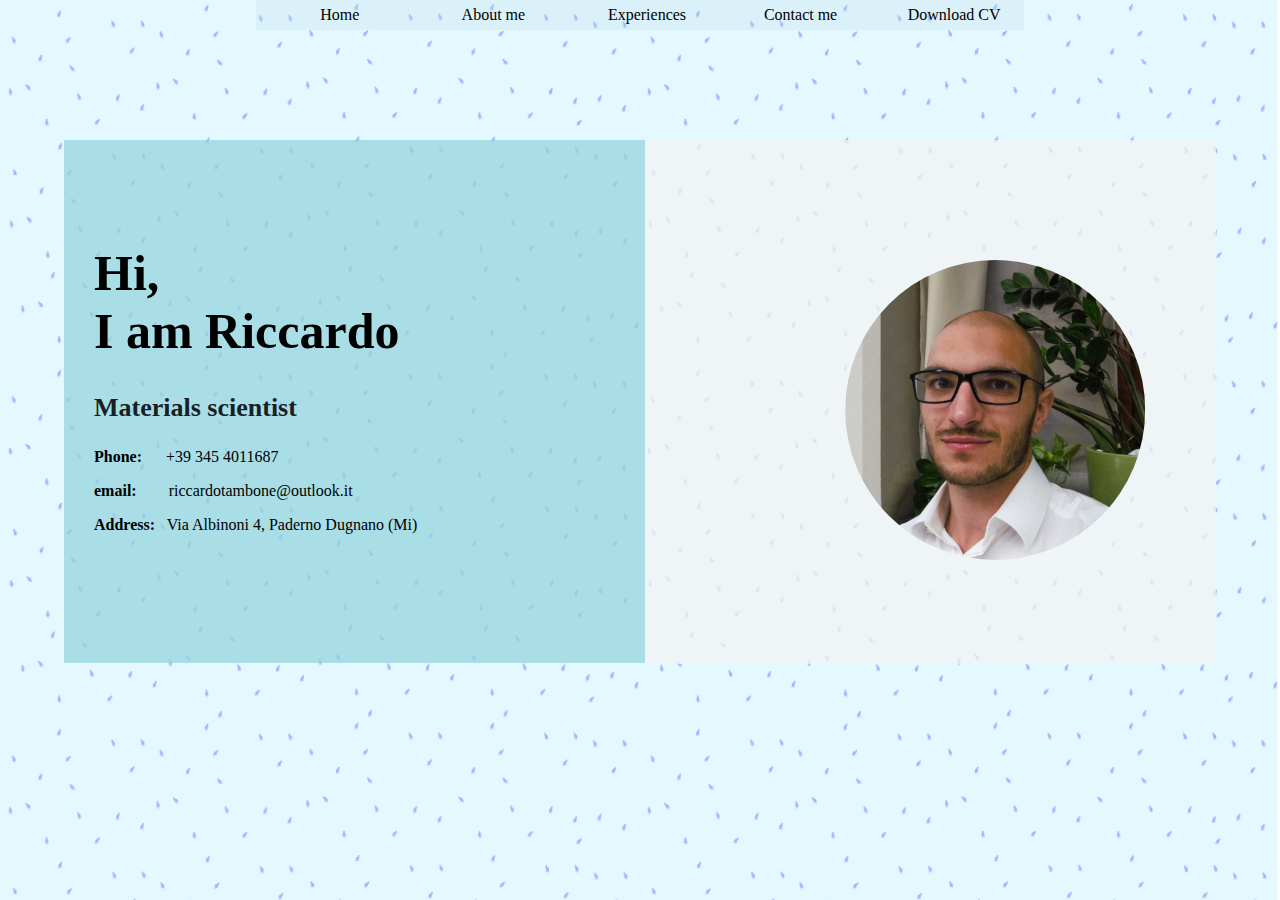
<file: index.html>
<!DOCTYPE html>
<html>
    <head>
        <meta charset="utf-8">
        <title>Riccardo Tambone website</title>
        <link href="sito.css" rel="stylesheet" type="text/css">
    </head>
    <body>
        <nav>
            <ul>
                <li><a href="index.html">
                        Home
                    </a>
                </li>
                <li><a href="aboutme.html">
                        About me
                    </a>
                    <ul>
                       <li><a href="aboutme.html#WhoamI"> Who am I</a></li>
                       <li><a href="aboutme.html#Myeducation"> My education</a></li>
                       <li><a href="aboutme.html#Myinterest"> My interest</a></li>
                    </ul>
                </li>
                <li><a href="experiences.html">
                        Experiences
                    </a>
                    <ul>
                        <li><a href="experiences.html#MasterThesis"> Master thesis</a></li>
                        <li><a href="experiences.html#Antares"> Antares s.c.a.r.l.</a></li>
                        <li><a href="experiences.html#infineon"> Infineon</a></li>
                     </ul>
                </li>
                <li><a href="contact.html">
                        Contact me
                    </a>
                </li>
                <li><a href="RiccardoTamboneCV.pdf" download target="_blank">
                        Download CV
                    </a>
                </li>
            </ul>
        </nav>
        <div class="container">
            <div class="left">
                <h1 style="font-size: 50px;">
                    Hi,<br> I am Riccardo
                </h1>
                <h2 style="margin-top: 20px;color: black;opacity: 0.85;font-size: 26px;">
                    Materials scientist
                </h2>
                <p style="margin-top: 25px;">
                    <b>Phone:</b> &ensp;&ensp;  +39 345 4011687
                </p>
                <p style="margin-top: 5px;">
                    <b>email:</b> <a href="mailto: riccardotambone@outlook.it" style="color: #000000; text-decoration: none;">&emsp; &nbsp; riccardotambone@outlook.it</a>
                </p>
                <p style="margin-top: 5px;">
                    <b>Address:</b> &nbsp; Via Albinoni 4, Paderno Dugnano (Mi)
                </p>
            </div>
            <div class="right" >
                <a href="#aboutme"><img class="photo" src="foto.jpg" alt="Photo_of_me" ></a>
            </div>
        </div>
    </body>
</html>
</file>
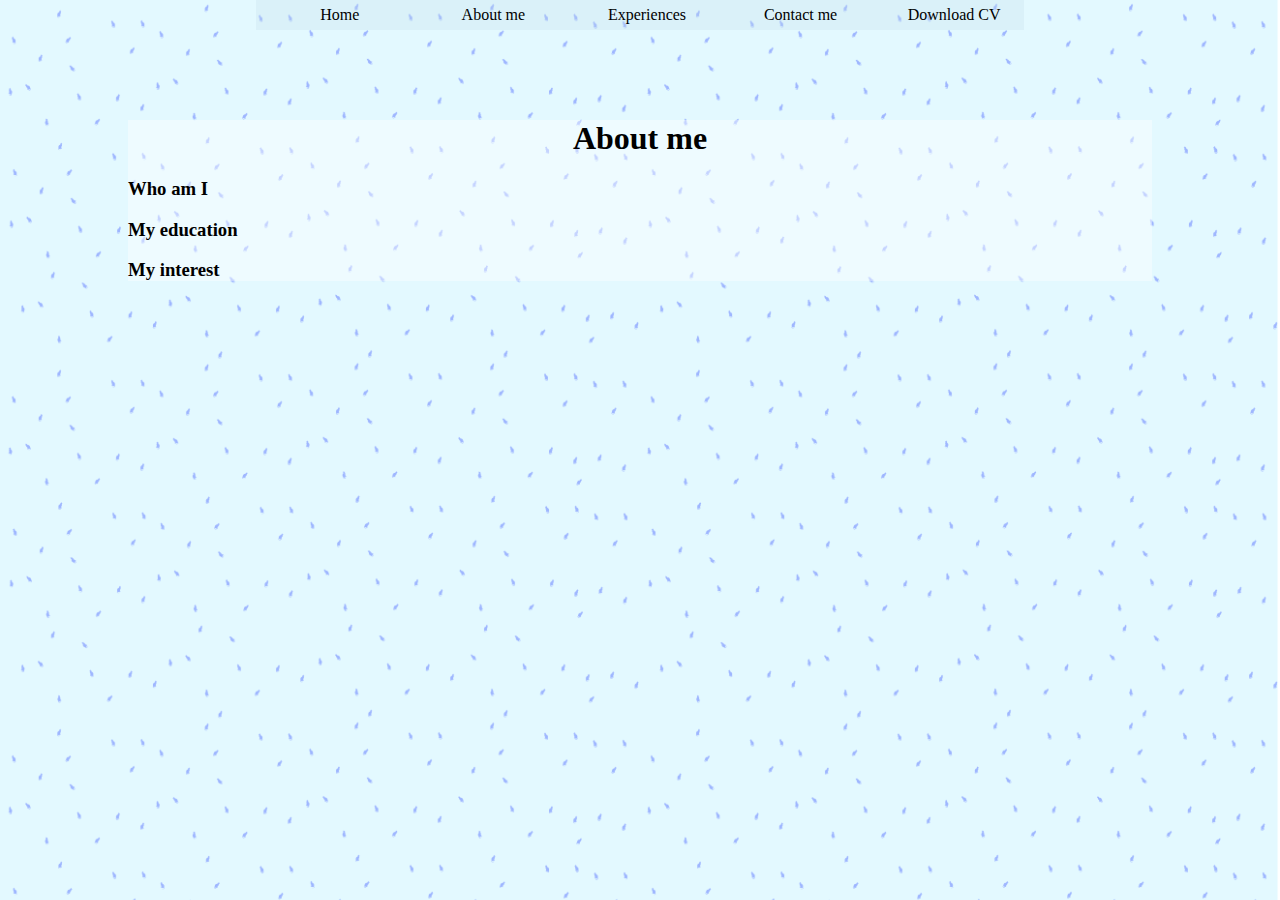
<file: aboutme.html>
<!DOCTYPE html>
<html>
    <head>
        <meta charset="utf-8">
        <title>Riccardo Tambone website</title>
        <link href="sito.css" rel="stylesheet" type="text/css">
    </head>
    <body>
        <nav>
            <ul>
                <li><a href="index.html">
                        Home
                    </a>
                </li>
                <li><a href="aboutme.html">
                        About me
                    </a>
                    <ul>
                       <li><a href="aboutme.html#WhoamI"> Who am I</a></li>
                       <li><a href="aboutme.html#Myeducation"> My education</a></li>
                       <li><a href="aboutme.html#Myinterest"> My interest</a></li>
                    </ul>
                </li>
                <li><a href="experiences.html">
                        Experiences
                    </a>
                    <ul>
                        <li><a href="experiences.html#MasterThesis"> Master thesis</a></li>
                        <li><a href="experiences.html#Antares"> Antares s.c.a.r.l.</a></li>
                        <li><a href="experiences.html#infineon"> Infineon</a></li>
                     </ul>
                </li>
                <li><a href="contact.html">
                        Contact me
                    </a>
                </li>
                <li><a href="RiccardoTamboneCV.pdf" download target="_blank">
                        Download CV
                    </a>
                </li>
            </ul>
        </nav>
        <div class="casella" style="background-color: rgba(255, 255, 255, 0.4);margin-top: 7%;" id="aboutme">
            <h1>About me</h1>
            <h3 id="WhoamI">Who am I</h3>
            <p>
            </p>
            <h3 id="Myeducation">My education</h3>
            </p>
            <p>
            <h3 id="Myinterest">My interest</h3>
            </p>
        </div>
    </body>
</html>
</file>
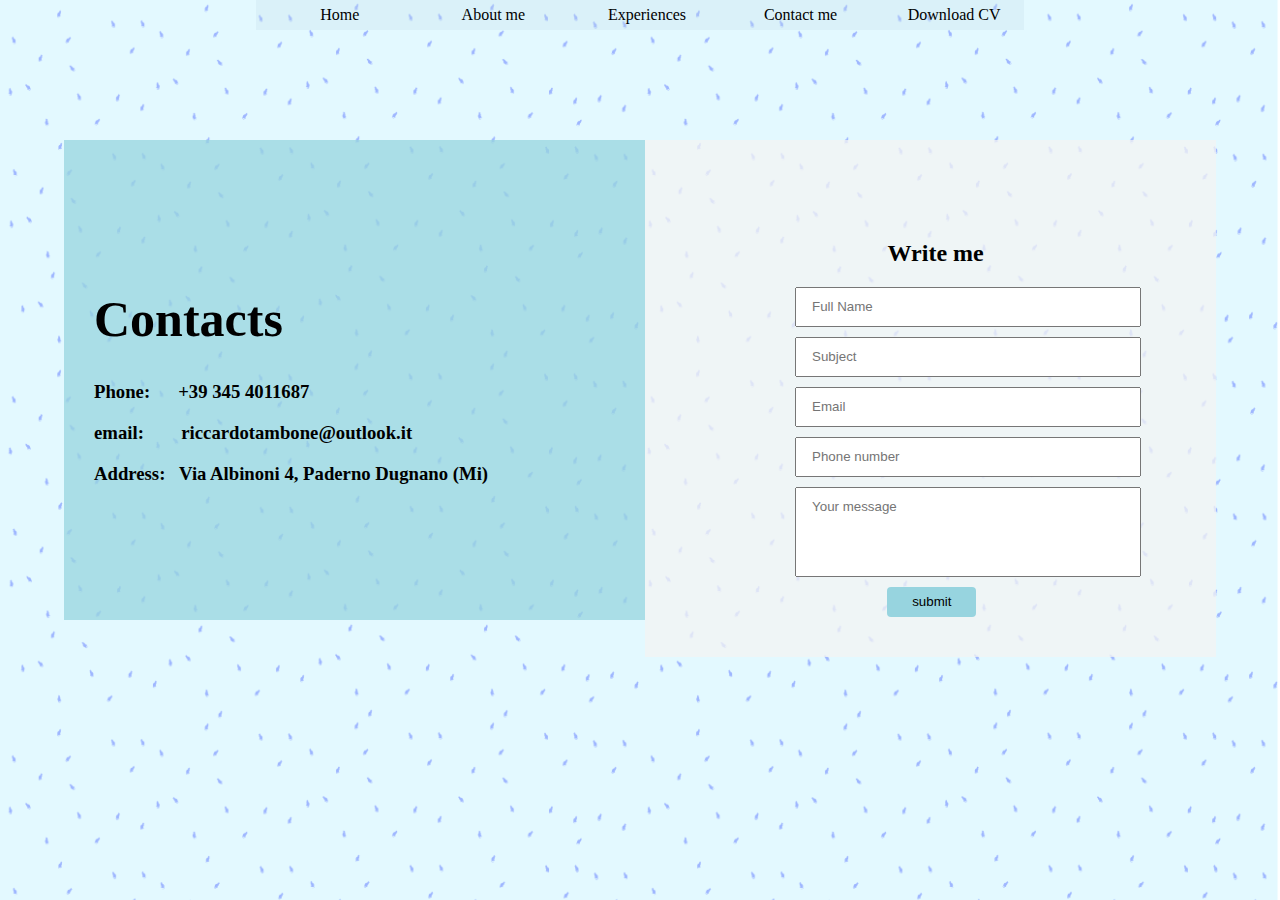
<file: contact.html>
<!DOCTYPE html>
<html>
    <head>
        <meta charset="utf-8">
        <title>Riccardo Tambone website</title>
        <link href="sito.css" rel="stylesheet" type="text/css">
    </head>
    <body>
        <nav>
            <ul>
                <li><a href="index.html">
                        Home
                    </a>
                </li>
                <li><a href="aboutme.html">
                        About me
                    </a>
                    <ul>
                       <li><a href="aboutme.html#WhoamI"> Who am I</a></li>
                       <li><a href="aboutme.html#Myeducation"> My education</a></li>
                       <li><a href="aboutme.html#Myinterest"> My interest</a></li>
                    </ul>
                </li>
                <li><a href="experiences.html">
                        Experiences
                    </a>
                    <ul>
                        <li><a href="experiences.html#MasterThesis"> Master thesis</a></li>
                        <li><a href="experiences.html#Antares"> Antares s.c.a.r.l.</a></li>
                        <li><a href="experiences.html#infineon"> Infineon</a></li>
                     </ul>
                </li>
                <li><a href="contact.html">
                        Contact me
                    </a>
                </li>
                <li><a href="RiccardoTamboneCV.pdf" download target="_blank">
                        Download CV
                    </a>
                </li>
            </ul>
        </nav>
        <div class="container">
            <div class="left" style="padding-top: 10.1%;padding-bottom: 10.1%;">
                <h1 style="font-size: 50px;">
                    Contacts
                </h1>
                <h3 style="margin-top: 25px;">
                    <b>Phone:</b> &ensp;&ensp;  +39 345 4011687
                </h3>
                <h3 style="margin-top: 5px;">
                    <b>email:</b> <a href="mailto: riccardotambone@outlook.it" style="color: #000000; text-decoration: none;">&emsp; &nbsp; riccardotambone@outlook.it</a>
                </h3>
                <h3 style="margin-top: 5px;">
                    <b>Address:</b> &nbsp; Via Albinoni 4, Paderno Dugnano (Mi)
                </h3>
            </div>
            <div class="right" style="padding-bottom: 3.5%;">
            <center><h2 style="text-align: center;">Write me</h2></center>
            <div class="contactspace" style="margin-left: 7%;">
                <form action="https://formsubmit.co/riccardotambone@outlook.it" method="POST">
                    <input class="input100" type="text" name="name" placeholder="Full Name">
                    <input class="input100" style="margin-top: 10px;" type="subject" name="subject" placeholder="Subject">
                    <input class="input100" style="margin-top: 10px;" type="email" name="email" placeholder="Email">
                    <input class="input100" style="margin-top: 10px;" type="text" name="phone" placeholder="Phone number">
                    <input class="input100" style="margin-top: 10px;padding-bottom: 50px;" type="text" name="message" placeholder="Your message">
                    <input class="input100 sub" type="submit" value="submit">
                </form>
            </div>
        </div>
    </body>
</html>
</file>
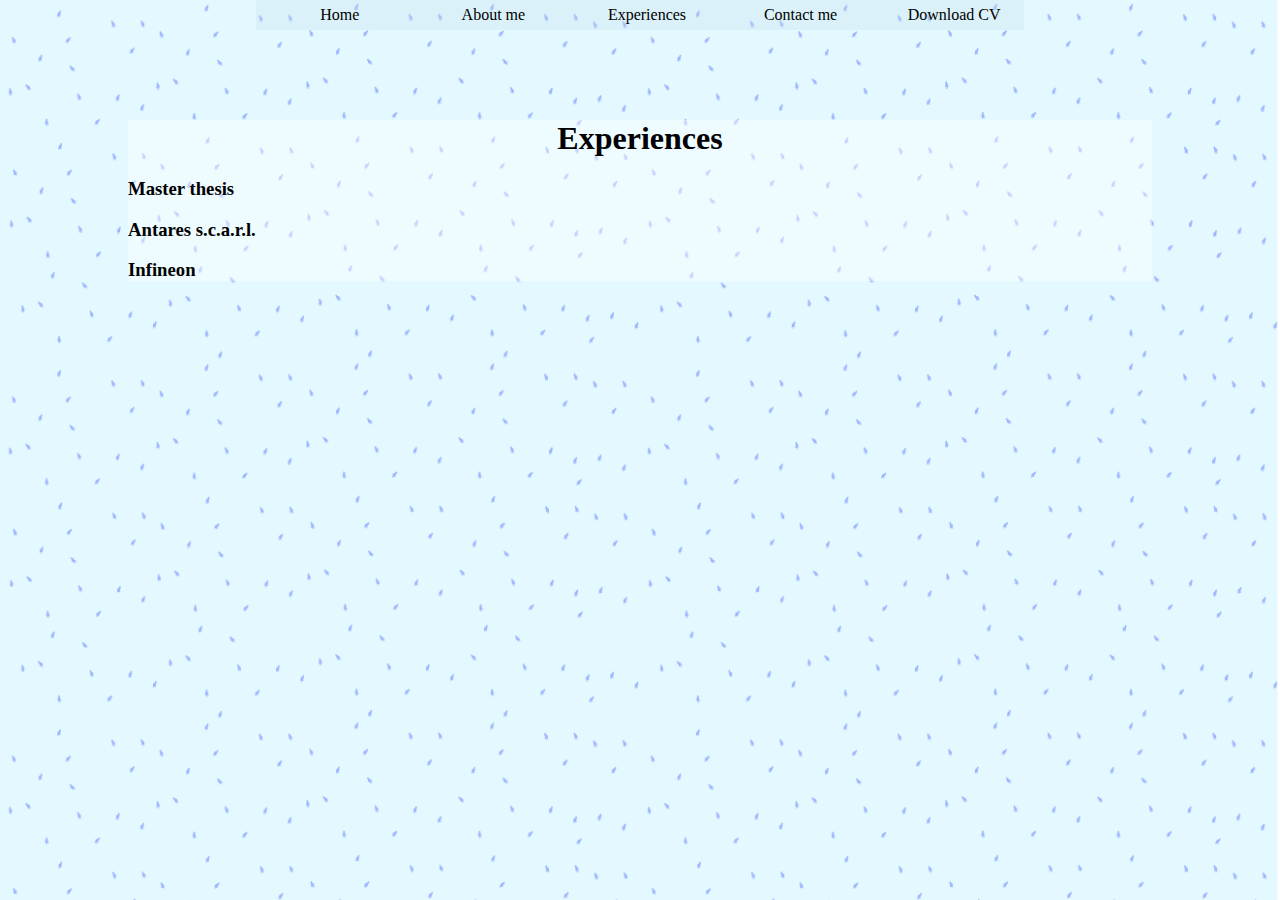
<file: experiences.html>
<!DOCTYPE html>
<html>
    <head>
        <meta charset="utf-8">
        <title>Riccardo Tambone website</title>
        <link href="sito.css" rel="stylesheet" type="text/css">
    </head>
    <body>
        <nav>
            <ul>
                <li><a href="index.html">
                        Home
                    </a>
                </li>
                <li><a href="aboutme.html">
                        About me
                    </a>
                    <ul>
                       <li><a href="aboutme.html#WhoamI"> Who am I</a></li>
                       <li><a href="aboutme.html#Myeducation"> My education</a></li>
                       <li><a href="aboutme.html#Myinterest"> My interest</a></li>
                    </ul>
                </li>
                <li><a href="experiences.html">
                        Experiences
                    </a>
                    <ul>
                        <li><a href="experiences.html#MasterThesis"> Master thesis</a></li>
                        <li><a href="experiences.html#Antares"> Antares s.c.a.r.l.</a></li>
                        <li><a href="experiences.html#infineon"> Infineon</a></li>
                     </ul>
                </li>
                <li><a href="contact.html">
                        Contact me
                    </a>
                </li>
                <li><a href="RiccardoTamboneCV.pdf" download target="_blank">
                        Download CV
                    </a>
                </li>
            </ul>
        </nav>
        <div class="casella" id="Experiences" style="background-color: rgba(255, 255, 255, 0.4);margin-top: 7%;">
            <h1>Experiences</h1>
            <h3 id="MasterThesis">Master thesis</h3>
            <p>
            </p>
            <h3 id="Antares">Antares s.c.a.r.l.</h3>
            </p>
            <p>
            <h3 id="infineon">Infineon</h3>
            </p>
        </div>
    </body>
</html>
</file>
<file: sito.css>
nav {
    background-color:rgba(190,220,230,0.25);
    height: 30px;
    margin-left: 20%;
    margin-right: 20%;
    width: auto;
}
nav ul {
    height: 30px;
    width: 100%;
    margin-top: 0%;
    margin-left: -4.3%;
}
nav ul li{
    list-style-type: none;
    text-align: center;
    float: left;
    width: 20%;
    margin-left: 0%;
}
nav ul li:hover{
    background-color: rgba(170, 195, 204, 0.377);
}
nav ul li ul{
    display: none;
    margin-left: -21.7%;
}
nav ul li:hover ul{
    display: block;
}
nav ul li li{
    float: left;
    width: 100%;
}
li a {
    color: black;
    text-decoration: none;
    display: block;
    line-height: 30px;
}
body{    
    margin: 0;
    padding-bottom: 50px;
    width: 100%;
    height: 100%;
    background-image: url("foto.png");
    background-repeat: repeat;
    background-size: cover;
    margin: 0;
}
.container{
    width: 90%;
    margin-left: 5%;
    margin-right: 5%;
    margin-top: 110px;
}
.left{
        width: 40%;
        float: left;
        background-color:rgba(151, 212, 223, 0.75);
        padding: 70px 90px 113px 30px;
         
}
.right{
        width: 40%;
        float: right;
        background-color:rgba(243, 243, 243, 0.75);
        padding: 80px 50px 100px 60px;
}
.photo{
    width: 300px;
    clip-path: circle();
    margin-left: 140px;
    margin-top: 40px;
}
.photo:hover{
    width: 306px;
    clip-path: circle();
    margin-top: 37px;
    margin-left: 137px;
}
.casella h1{
    text-align: center;
}
.casella{
    margin-left: 10%;
    margin-right: 10%;
    margin-top: 50px;
}
#contactme{
    margin-top: 10%;
}
.contactspace{
    margin-left: 25%;
    width: 50%;

}
input.input100 {
    height: 36px;
    padding: 0px 150px 0px 15px;
    margin-left: 25%;
}
input.input100.sub {
    height: 30px;
    padding: 0px 25px 0px 25px;
    margin-left: 65%;
    margin-top: 10px;
    background-color: rgba(151, 212, 223, 1);
    border: none;
    border-radius: 4px;
    cursor: pointer;
}
</file>
